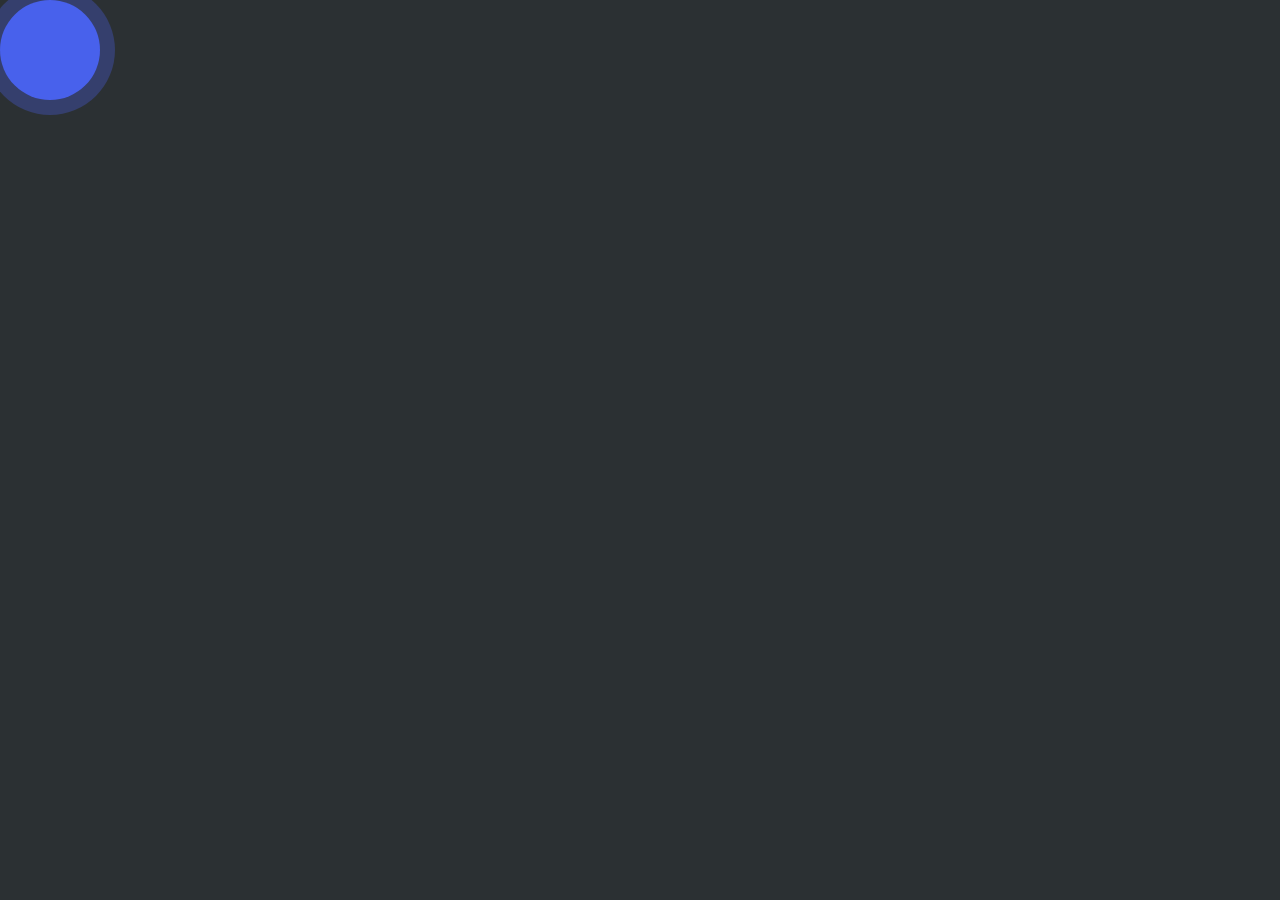
<file: animation.html>
<!DOCTYPE html>
<html lang="en">
<head>
    <meta charset="UTF-8">
    <meta name="viewport" content="width=device-width, initial-scale=1.0">
    <title>Document</title>
</head>
<body>
        <div class="container">
      
      <div class="box"></div>
    </div>
</body>
</html>



<style>

    * {
  margin: 0;
  padding: 0;
  box-sizing: border-box;
}

body {
  background-color: #2b3033;
}

.container {
  width: 10vw;
  height: 100vh;
  position: absolute;
}

h1 {
  padding: 50px;
  color: #fff;
  font-size: 48px;
}

.box {
  width: 100px;
  height: 100px;
  background-color: #4861ec;
  box-shadow: 0 0 0px 15px #353f6d;
  display: inline-block;
  position: relative;
  border-radius: 50%; 
  animation-name:animate ;
  animation-duration: 5s;
  animation-timing-function: linear;
  animation-iteration-count:infinite;
  animation-direction:alternate;

}

/* @keyframes animate {

    0%{

        top: 0;
        left: 0;
  
    }

    25%{

        top: 0;
        left: calc(100vw - 100px);
    }
    50%{

        top: calc(100vh - 100px);
        left: calc(100vw - 100px);

    }

    75%{
       top: calc(100vh - 100px);
       left: 0;

    }

    100%{
        top:0;
        left:0;
    }
     
} */



 
@keyframes animate {


  0% {
    transform: translate(0, 0);
  }


  25% {
    transform: translate(calc(50vw - 100px), 0);
  }

  
  50% {
    transform: translate(
      calc(100vw - 100px),
      calc(100vh - 100px)
    );
  }


  75% {
    transform: translate(0, calc(100vh - 100px));
  }


  100% {
    transform: translate(0, 0);
  }
}





</style>
</file>
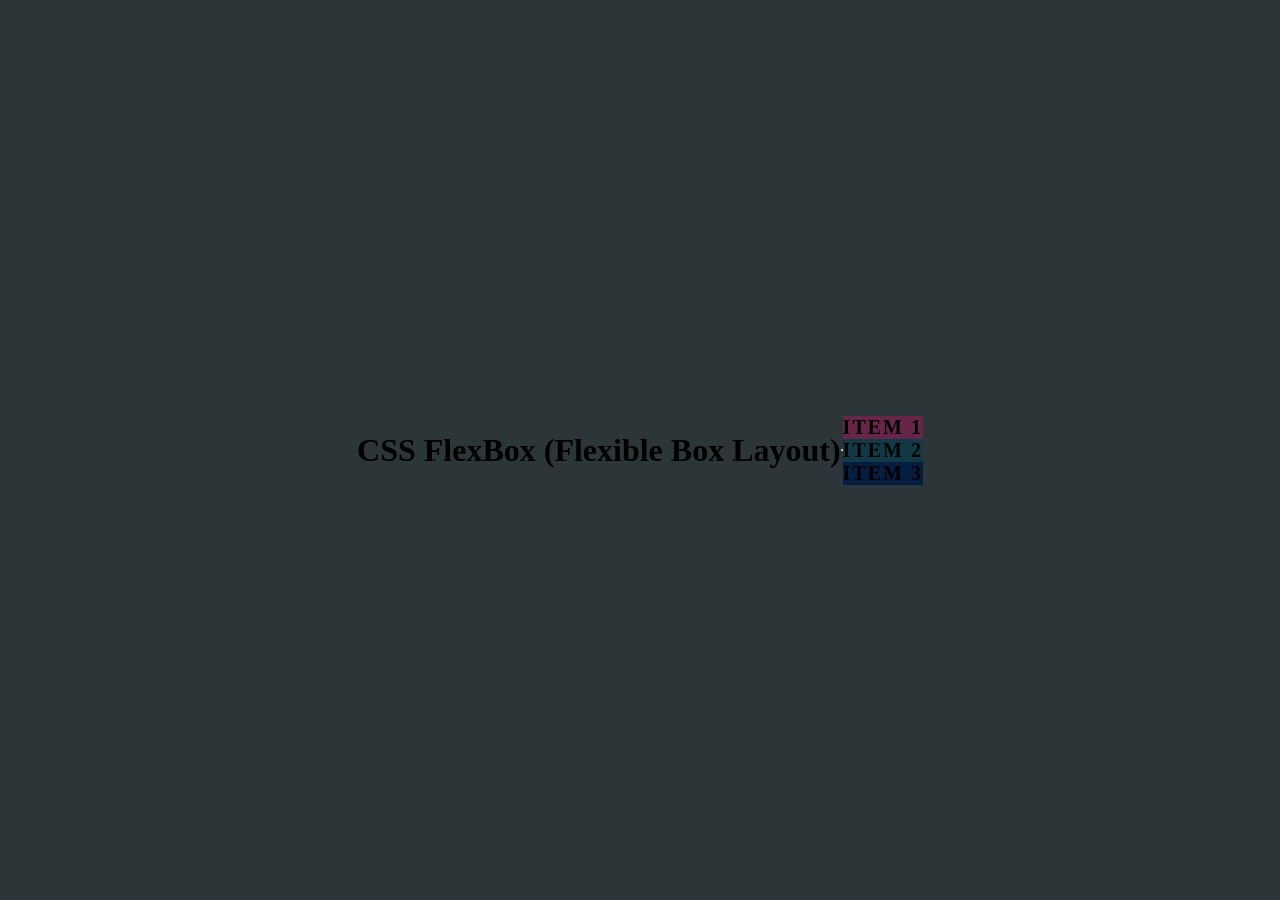
<file: flex.html>
<!DOCTYPE html>
<html lang="en">
  <head>
    <meta charset="UTF-8" />
    <meta name="viewport" content="width=device-width, initial-scale=1.0" />
    <title>Flexbox CSS</title>
    <link rel="stylesheet" href="style.css" />
    <link rel="stylesheet" href="./style.css">
  </head>
  <body>
    <h1 id="main-heading">CSS FlexBox (Flexible Box Layout)</h1>
    <hr />
    <br />
    <section class="flex-container">
      <div class="item item-1">item 1</div>
      <div class="item item-2">item 2</div>
      <div class="item item-3">item 3</div>
    <!-- <div class="item item-4">item 1</div>
      <div class="item item-5">item 2</div>
      <div class="item item-6">item 3</div>
     <div class="item item-7">item 1</div>
      <div class="item item-8">item 2</div>
      <div class="item item-9">item 3</div> -->
    </section>
  </body>
</html>
</file>
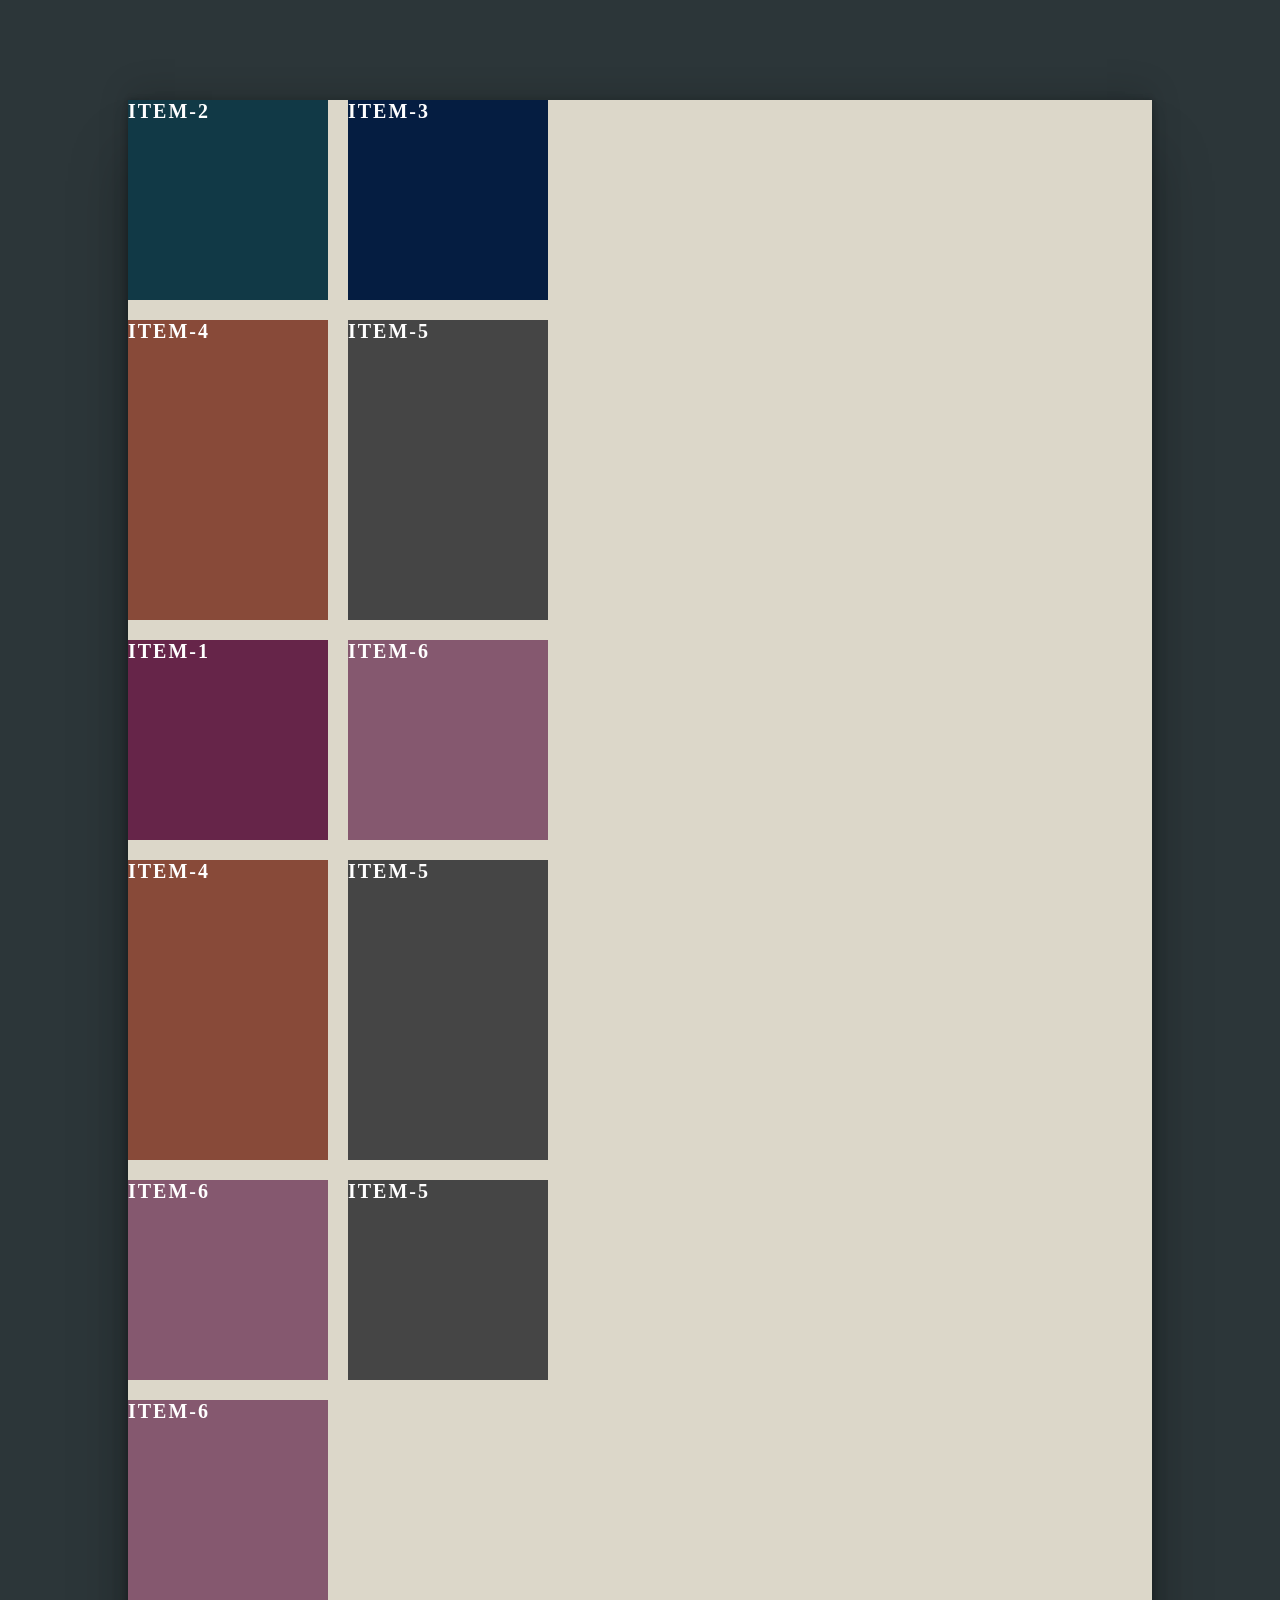
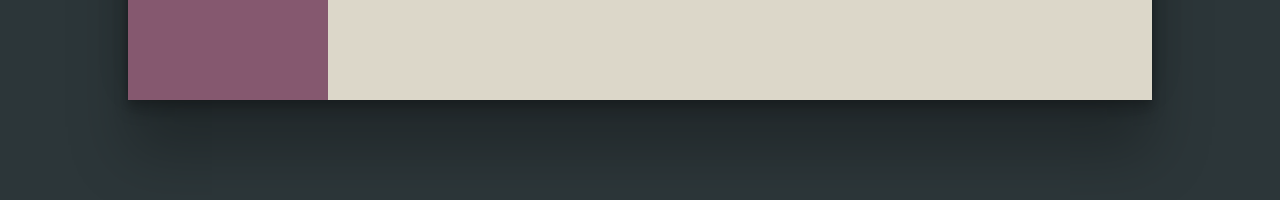
<file: grid.html>
<!DOCTYPE html>
<html lang="en">
  <head>
    <meta charset="UTF-8" />
    <meta name="viewport" content="width=device-width, initial-scale=1.0" />
    <title>Grid</title>
    <link rel="stylesheet" href="style.css" />
  </head>
  <body>
    <div class="grid-container">
      <div class="item item-1">item-1 </div>
      <div class="item item-2">item-2</div>
      <div class="item item-3">item-3</div>
      <div class="item item-4">item-4 </div>
      <div class="item item-5">item-5</div>
      <div class="item item-6">item-6</div>
       <div class="item item-4">item-4 </div>
      <div class="item item-5">item-5</div>
      <div class="item item-6">item-6</div>
      <div class="item item-5">item-5</div>
      <div class="item item-6">item-6</div>




    </div>
  </body>
</html>
</file>
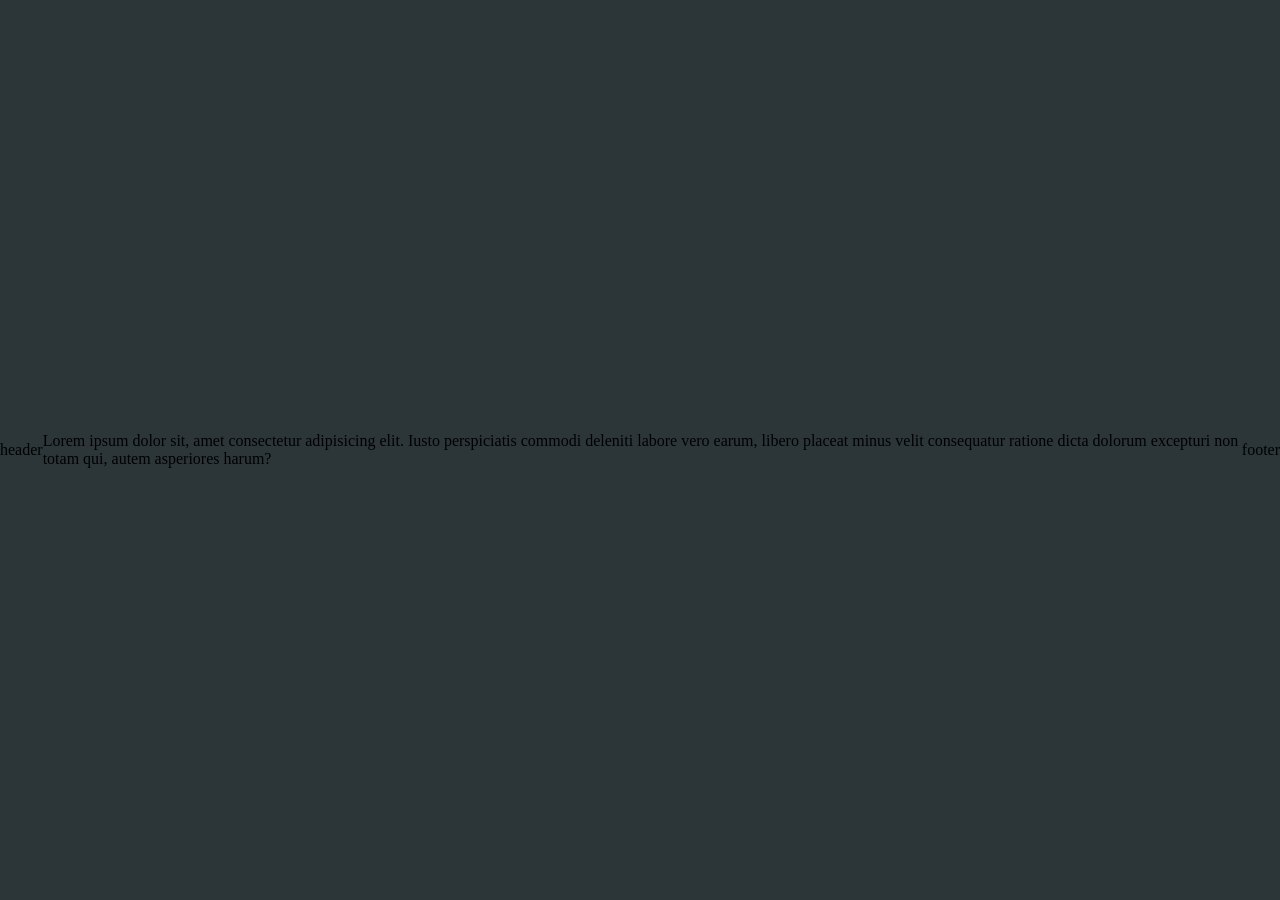
<file: new.html>
<!DOCTYPE html>
<html lang="en">
<head>
    <meta charset="UTF-8">
    <meta name="viewport" content="width=device-width, initial-scale=1.0">
    <title>KFC HOME PAGE
    </title>
    <link rel="stylesheet" href="./style.css">
    <link rel="shortcut icon" href="./content/meraj-removebg-preview.png" type="image/x-icon">
</head>
<body>
    <header class="head">
        header
    </header>
 <!-- <p class="para">
    Lorem ipsum dolor sit amet consectetur adipisicing elit. Sequi, nemo dolor vel et totam labore provident atque neque sit quod sapiente! Numquam suscipit temporibus pariatur sapiente eius, deserunt ad ea?
 </p> -->

 <section id="new" class="select" >
    <p>Lorem ipsum dolor sit, amet consectetur adipisicing elit. Iusto perspiciatis commodi deleniti labore vero earum, libero placeat minus velit consequatur ratione dicta dolorum excepturi non totam qui, autem asperiores harum?</p>
 </section>

    <footer class="foot">
       footer
    </footer>

</body>
</html>
</file>
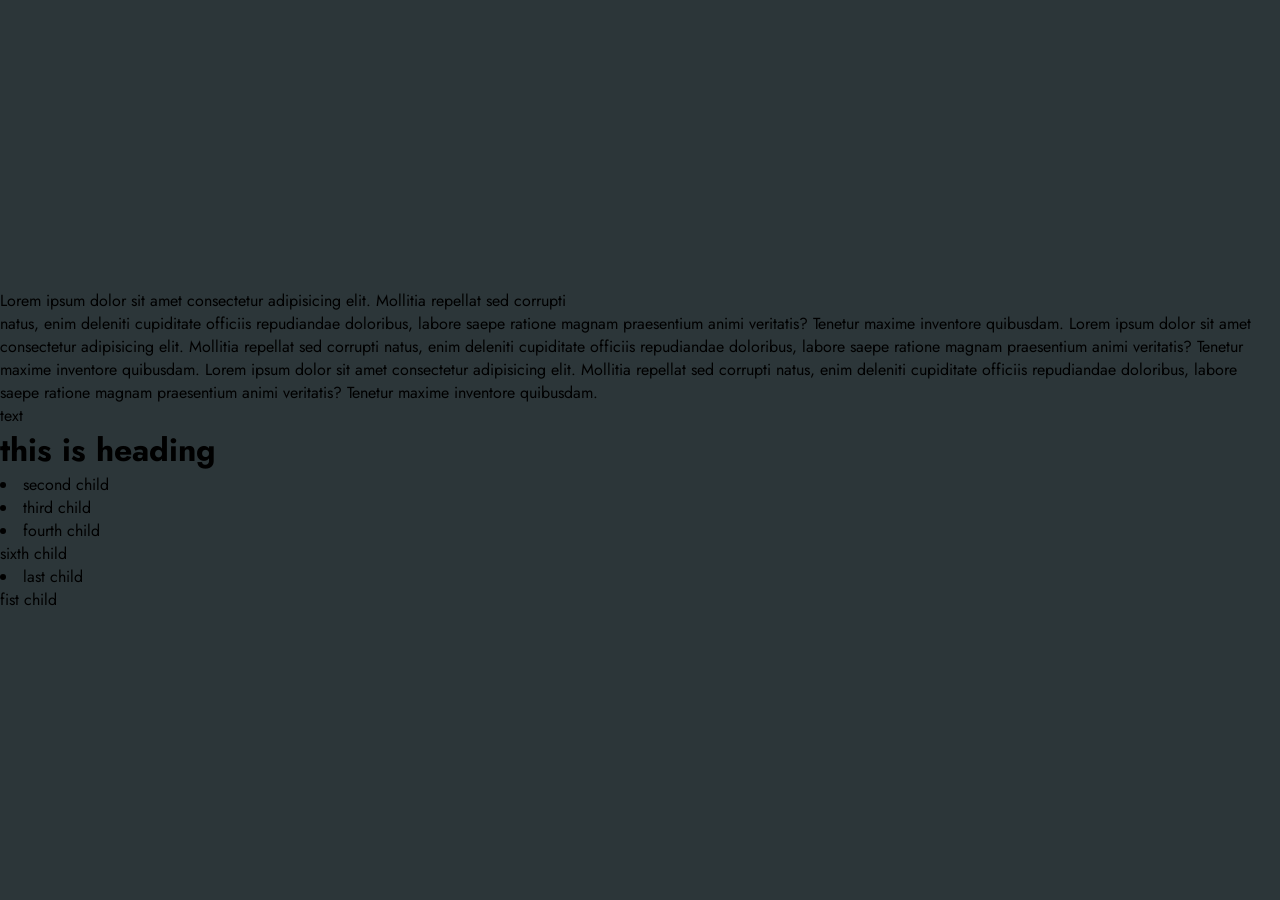
<file: position.html>
<!DOCTYPE html>
<html lang="en">
  <head>
    <meta charset="UTF-8" />
    <meta name="viewport" content="width=device-width, initial-scale=1.0" />
    <title>Position Absolute</title>
    <link rel="preconnect" href="https://fonts.googleapis.com" />
    <link rel="preconnect" href="https://fonts.gstatic.com" crossorigin />
    <link
      href="https://fonts.googleapis.com/css2?family=Jost:wght@300;400;500;700&family=Poppins:wght@200;300;400;600&family=Quicksand:wght@300;400;500;600;700&family=Urbanist:wght@300;400;600;700;800;900&display=swap"
      rel="stylesheet"
    />
    <link rel="stylesheet" href="style.css" />
  </head>
  <body>
<header>
   <p>
    Lorem ipsum dolor sit amet consectetur adipisicing elit. Mollitia repellat sed corrupti <br>natus, enim deleniti cupiditate officiis repudiandae doloribus, labore saepe ratione magnam praesentium animi veritatis? Tenetur maxime inventore quibusdam.
        Lorem ipsum dolor sit amet consectetur adipisicing elit. Mollitia repellat sed corrupti natus, enim deleniti cupiditate officiis repudiandae doloribus, labore saepe ratione magnam praesentium animi veritatis? Tenetur maxime inventore quibusdam.
            Lorem ipsum dolor sit amet consectetur adipisicing elit. Mollitia repellat sed corrupti natus, enim deleniti cupiditate officiis repudiandae doloribus, labore saepe ratione magnam praesentium animi veritatis? Tenetur maxime inventore quibusdam.
  </p> 

  <span> text</span>
  <h1> this is heading</h1>

  <div>
 
  <li> second child</li>
   <li> third child</li>
    <li> fourth child</li>
    <span> sixth child </span>
    <li> last child </li>
     <p> fist child</p>

  </div>


  </body>
</html>
</file>
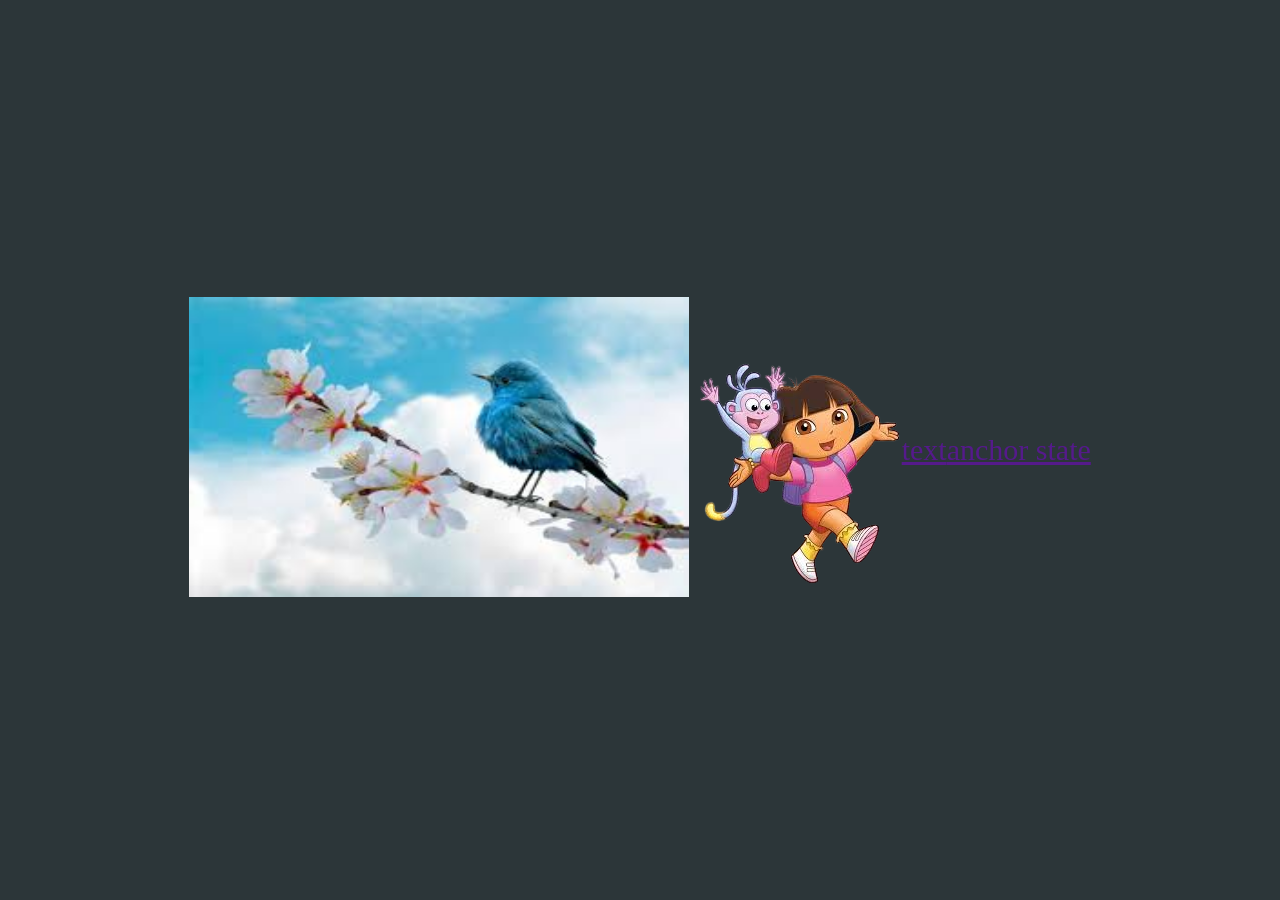
<file: second.html>
<!DOCTYPE html>
<html lang="en" style="font-size: 30px;">
<head>
    <meta charset="UTF-8">
    <meta name="viewport" content="width=device-width, initial-scale=1.0">
    <title>meraj</title>
    <link rel="preconnect" href="https://fonts.googleapis.com">
    <link rel="preconnect" href="https://fonts.gstatic.com" crossorigin>
    <link href="https://fonts.googleapis.com/css2?family=Oswald:wght@200..700&display=swap" rel="stylesheet">
    <link rel="stylesheet" href="./style.css">
</head>

<body>
 <div>
  <img src="./content/images.jfif" alt="" height="300px" width="500px" class="img">
  <img src="./content/meraj-removebg-preview.png" alt="" class="im">
 </div>
  <!-- <a href="" class="state"> text</a> -->
  <a href="" class="state">  text</a>

  <a href="" class="ida"> anchor state</a>

</body>
</html>
</file>
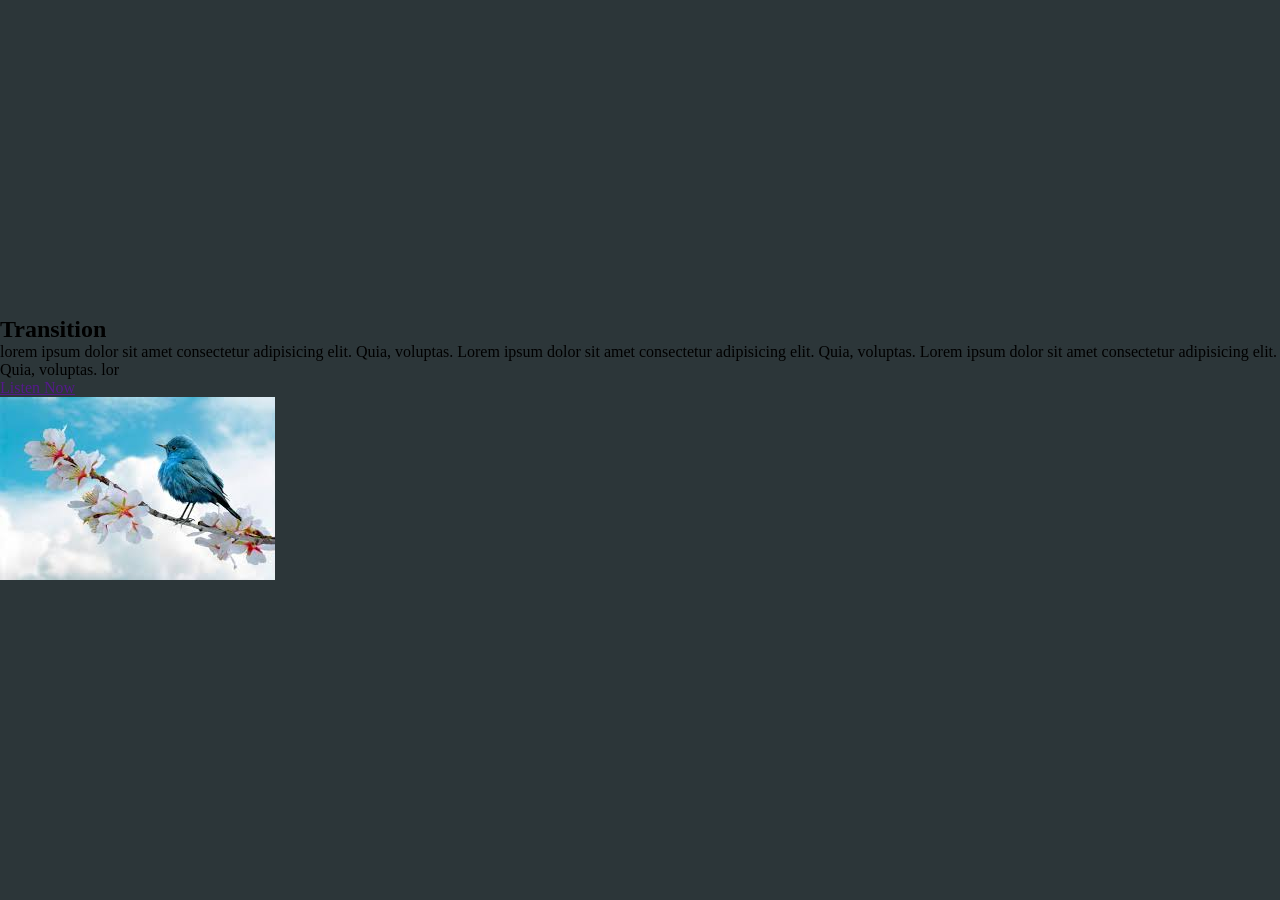
<file: transform.html>
<!DOCTYPE html>
<html lang="en">
  <head>
    <meta charset="UTF-8" />
    <meta name="viewport" content="width=device-width, initial-scale=1.0" />
    <link rel="stylesheet" href="style.css" />
  </head>
  <body>
    <!-- <h1>Transform </h1>
    <div class="container">
      <img class="box" src="./content/meraj.jfif" alt="" srcset="" />
    </div> -->
 <section class="hero-section">
      <div class="container">
        <div class="grid grid-two-column">
          <div class="hero-content">
            <h1>Transition</h1>
            <p>
             lorem ipsum dolor sit amet consectetur adipisicing elit. Quia,
             voluptas. Lorem ipsum dolor sit amet consectetur adipisicing elit.
             Quia, voluptas. Lorem ipsum dolor sit amet consectetur adipisicing elit.
             Quia, voluptas. lor
            </p>
            <a href=""> Listen Now </a>
          </div>
          <div class="hero-image">
            <figure>
              <img src="./content/images.jfif" alt=" " />
            </figure>
          </div>
        </div>
      </div>
    </section> 
  </body>
</html>
</file>
<file: style.css>
/* *{
    background-color: black;
}

:root{

--color:#F8FAF9 ;
--second:#D9D3C6;
--new:#E18222;

} */


/* p::selection{ */
    /* border: 4px solid black;
    height: 300px;
    width: 200px;

    overflow-x:scroll; */

   
/* }

h1::first-letter{
    color: red;
    font-size: 40px;
    font-style: italic;
    margin-left: 20px;
    text-transform: capitalize;

} */

/* span::before{
 content: " this is first ";

}
span::after{
 content: " this is last ";

}
li{
    background-color: brown;
} */

/* div :nth-of-type(1){
 
    color: coral;

} */

/* .head {
    background-color:var(--color) ;
    height:100px;
}

.para{
    background-color:var(--new) ;
    height:400px;
}

.foot{
    background-color:var(--second) ;
    height:100px;
}
#new{
    background-color:blue ;
    height: 100px;
}

section{
    background-color: aqua !important;
    height: 100px;
}

.select{
    background-color: beige ;
    height: 100px;
} */

/* #new li {
    background-color: var(--new);
} */


/* .flex-container {
  width: 80%;
  height:500px ;
  padding: 50px 0;
  margin: 0 auto;
  box-shadow: rgba(0, 0, 0, 0.16) 0px 1px 4px, rgb(51, 51, 51) 0px 0px 0px 3px;
  background: linear-gradient(to right, #514a9d, #24c6dc);
  color: #fff;
  display: flex;
  flex-direction:row;
  gap:20px;
   justify-content:start;
  align-items:; 
} */

/* .item {
  width: 100px;
  height: 100px;
  background-image: linear-gradient(to right top, #004d7a, #00bf72, #a8eb12);
  box-shadow: rgba(0, 0, 0, 0.16) 0px 1px 4px, rgb(51, 51, 51) 0px 0px 0px 3px;
  font-size: 24px; 
} */

 /* .item-2{


}

.item-1{
    flex-shrink:2;
}
.item-3{

    flex-basis:300px ;

} */



* {
  margin: 0;
  padding: 0;
  box-sizing: border-box;
  font-family: "Jost";
}

body {
  min-height: 100vh;
  display: flex;
  justify-content: center;
  align-items: center;
  background-color: #2c3639;
}

.grid-container {
  width: 80%;
  margin: 100px auto;
  background-color: #dcd7c9;
  color: #fff;
  box-shadow: rgba(0, 0, 0, 0.25) 0px 54px 55px,
    rgba(0, 0, 0, 0.12) 0px -12px 30px, rgba(0, 0, 0, 0.12) 0px 4px 6px,
    rgba(0, 0, 0, 0.17) 0px 12px 13px, rgba(0, 0, 0, 0.09) 0px -3px 5px;
  display: grid;

  grid-template-columns:200px  200px;
 grid-auto-rows: 200px 300px ;

  gap: 20px ;
  /* justify-items: center ;
  align-items:center ; */


}

.item {
  place-items: center;
  text-transform: uppercase;
  font-size: 20px;
  letter-spacing: 2px;
  font-weight: bold;
}

.item-1 {
  background-color: #662549;
  grid-row:3/4;

}
.item-2 {
  background-color: #113946;
}
.item-3 {
  background-color: #051d41;
}
.item-4 {
  background-color: #884a39;
}
.item-5 {
  background-color: #454545;
}
.item-6 {
  background-color: #85586f;

}

/* 
* {
  margin: 0;
  padding: 0;
  box-sizing: border-box;
  font-family: "Urbanist", sans-serif;
}

body {
  background-color: hsl(0, 0%, 85%);
  background-color: #2b3033;
}

.container {
  width: 100vw;
  height: 100vh;
  display: flex;
  justify-content: center;
  align-items: center;
  gap: 30px;
  box-shadow: 0 0 0 5px #4861ec;
}

.box {
  width: 250px;
  height: 250px;
  background-color: #4861ec;
  box-shadow: 0 0 0px 15px #353f6d;
  margin: 20px;
  color: #fff;
  font-size: 2rem;
  text-transform: capitalize;
  display: flex;
  justify-content: center;
  align-items: center;
  transition-property: all;
}

.container img {
  width:20%;
  height: auto;
}
.container img:hover {

  rotate: 210deg; 
  transform-origin:right;

} */



/* * {
  margin: 0;
  padding: 0;
  box-sizing: border-box;
  font-family: "Jost";
}

body {
  background-color: #080a0c;
  color: azure;
  height: 100vh;
}

.container {
  height: 100vh;
  max-width: 1320px;
  padding: 64px 0;
  margin: 0 auto;
  display: grid;
  align-items: center;
}

.grid {
  display: grid;
  align-items: center;
  gap: 64px;
}

.grid-two-column {
  grid-template-columns: repeat(2, 1fr);
}

.hero-content h1 {
  font-size: 48px;
  text-align: left;
}

.hero-content p {
  font-size: 18px;
  letter-spacing: 1px;
  margin: 20px 0 40px 0;
}

img {
  max-width: 80%;
  height: auto;
}

a {
  background-color: transparent;
  display: inline-block;
  padding: 12px 32px;
  text-decoration: none;
  border-radius: 05px;
  font-size: 24px;
  font-weight: bold;
  border: 5px solid #fff;
  color: #fff;
  width: 200px;
  text-align: center;
}

.hero-content a:hover {
  background-color: blue;
  color: #fff;
  width: 400px;
  box-shadow: rgba(255, 255, 255, 0.8) 0px 19px 38px,
    rgba(255, 255, 255, 0.5) 0px 15px 12px;
    transition: all;
}

img {
  transition: scale 1s linear;
}
img:hover {
  scale: 1.2;
} */
</file>
